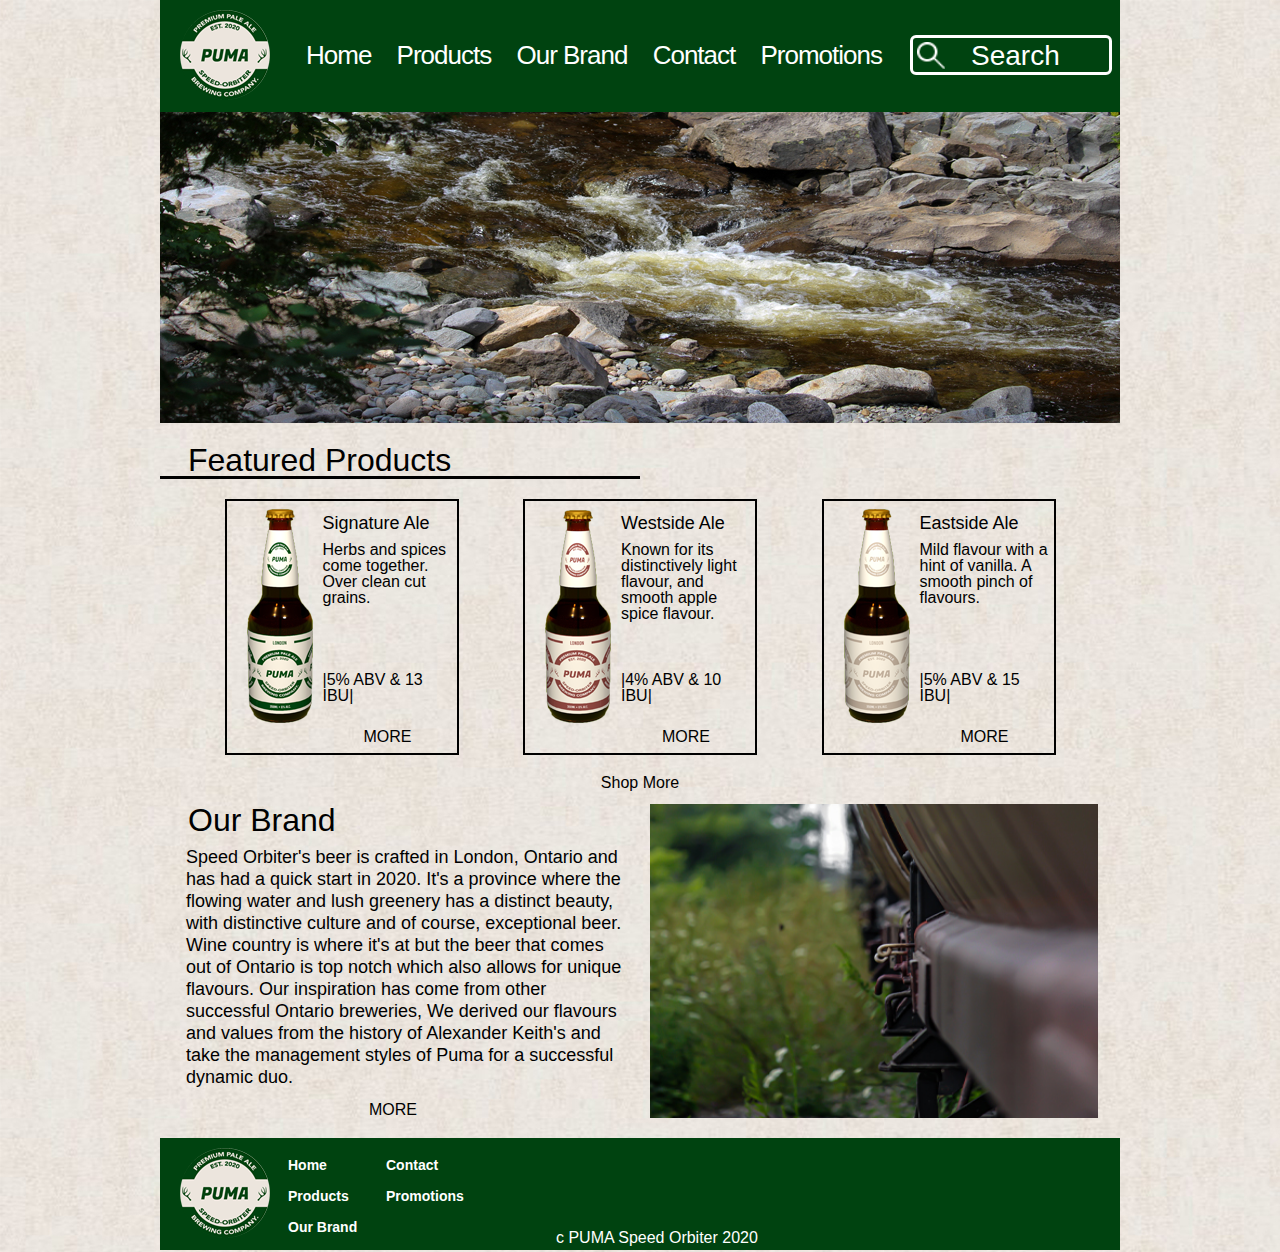
<file: index.html>
<!DOCTYPE html>
<html>
<head>
	<meta charset="UTF-8">
	<title>Home</title>
	<link href="css/reset.css" rel="stylesheet" type="text/css" media="screen">
	<link href="css/main.css" rel="stylesheet" type="text/css" media="screen">
</head>
<body>
	<div id="siteContainer">
		<main>


			<header class="mainHeader">
				<h2 class="hidden"> Main Header </h2>
				<div class="logoHeader"><img src="images/puma_logo_90px.png" alt="Puma Logo"></div>
				<nav class="mainNav">
					<h2 class="hidden"> Main Nav </h2>
					<ul>
                    	<li><a href="index.html">Home</a></li>  
                    	<li><a href="products.html">Products</a></li>
                    	<li><a href="ourBrand.html">Our Brand</a></li>
                    	<li><a href="contact.html">Contact</a></li> 
                    	<li><a href="promotions.html">Promotions</a></li>
                	</ul>
                </nav>
				<div class="searchBar">
					<img src=images/magnifying_glass.png alt="Magnifying Glass">
					<p>Search</p>
				</div>
			</header>


			<section class="heroImgScrl">
				<h2 class="hidden">Hero Image</h2>
				<img src="images/home_rapids.jpg" alt="Hero Image">
			</section>


			<section class="ftdProducts">
				<h2>Featured Products</h2>
				<div class="lineDivider"></div>
				<section class="ftdBeer">
					<h2 class="hidden">Featured Beer</h2>
					<section class="imgText"> <!-- Start Product Box -->
						<h2 class="hidden">Featured Beer Text and Image</h2>
						<div class="ftdImg">
							<img src="images/beer_bottles/cropped_origional_bottle.png" alt="Product Image">
						</div>
						<section class="ftdText">
							<h4>Signature Ale</h4>
							<p class="ftdInfo">Herbs and spices come together. Over clean cut grains.</p>
							<p>|5% ABV & 13 IBU|</p>
							<ul>
								<li class="prdctBtn"><a href="products.html">MORE </a></li>
							</ul>
						</section>
					</section>
					<section class="imgText"> <!-- Start Product Box -->
						<h2 class="hidden">Featured Beer Text and Image 2</h2>
						<div class="ftdImg">
							<img src="images/beer_bottles/cropped_apple_spice_bottle.png" alt="Product Image">
						</div>
						<section class="ftdText">
							<h4>Westside Ale</h4>
							<p class="ftdInfo">Known for its distinctively light flavour, and smooth apple spice flavour.</p>
							<p>|4% ABV & 10 IBU|</p>
							<ul>
								<li class="prdctBtn"><a href="products.html">MORE </a></li>
							</ul>
						</section>
					</section>
					<section class="imgText"> <!-- Start Product Box -->
						<h2 class="hidden">Featured Beer Text and Image 3</h2>
						<div class="ftdImg">
							<img src="images/beer_bottles/cropped_vanilla_bottle.png" alt="Product Image">
						</div>
						<section class="ftdText">
							<h4>Eastside Ale</h4>
							<p class="ftdInfo">Mild flavour with a hint of vanilla. A smooth pinch of flavours. </p>
							<p>|5% ABV & 15 IBU|</p>
							<ul>
								<li class="prdctBtn"><a href="products.html">MORE </a></li>
							</ul>
						</section>
					</section>
				</section>
					<ul>
						<li class="shpMrBtn"><a href="products.html"> Shop More </a></li>
					</ul>
			</section>


			<section class="ourBrand">
				<div>
					<h2>Our Brand</h2>
					<p class="brndInfo">Speed Orbiter's beer is crafted in London, Ontario and has had a quick start in 2020. It's a province where the flowing water and lush greenery has a distinct beauty, with distinctive culture and of course, exceptional beer. Wine country is where it's at but the beer that comes out of Ontario is top notch which also allows for unique flavours. Our inspiration has come from other successful Ontario breweries, We derived our flavours and values from the history of Alexander Keith's and take the management styles of Puma for a successful dynamic duo.</p>
					<ul>
						<li class="moreBtn"><a href="ourBrand.html"> MORE </a></li>
					</ul>
				</div>
				<div class="brndImg">
					<img src="images/home_rustic.jpg" alt="Rustic Image">
				</div>
			</section>
			


		<footer class="mainFooter">
			<h2 class="hidden">Main Footer</h2>
			<div class="logoFooter"><img src="images/puma_logo_90px.png" alt="a.kieths_puma_logo"></div>
			<nav class="footerNav">
				<h2 class="hidden">Footer Nav</h2>
				<ul>
                    <li><a href="index.html">Home</a></li>  
                    <li><a href="products.html">Products</a></li>
                    <li><a href="ourBrand.html">Our Brand</a></li>
                </ul>
               </nav>
               <nav class="footerNav">
				<h2 class="hidden">Footer Nav 2</h2>
				<ul>
                    <li><a href="contact.html">Contact</a></li>  
                    <li><a href="promotions.html">Promotions</a></li> 
                </ul>
               </nav>
			<p class="copyright">c PUMA Speed Orbiter 2020</p>
		</footer>


		</main>
	</div>
<script src="js/main.js"></script>
</body>
</html>
</file>
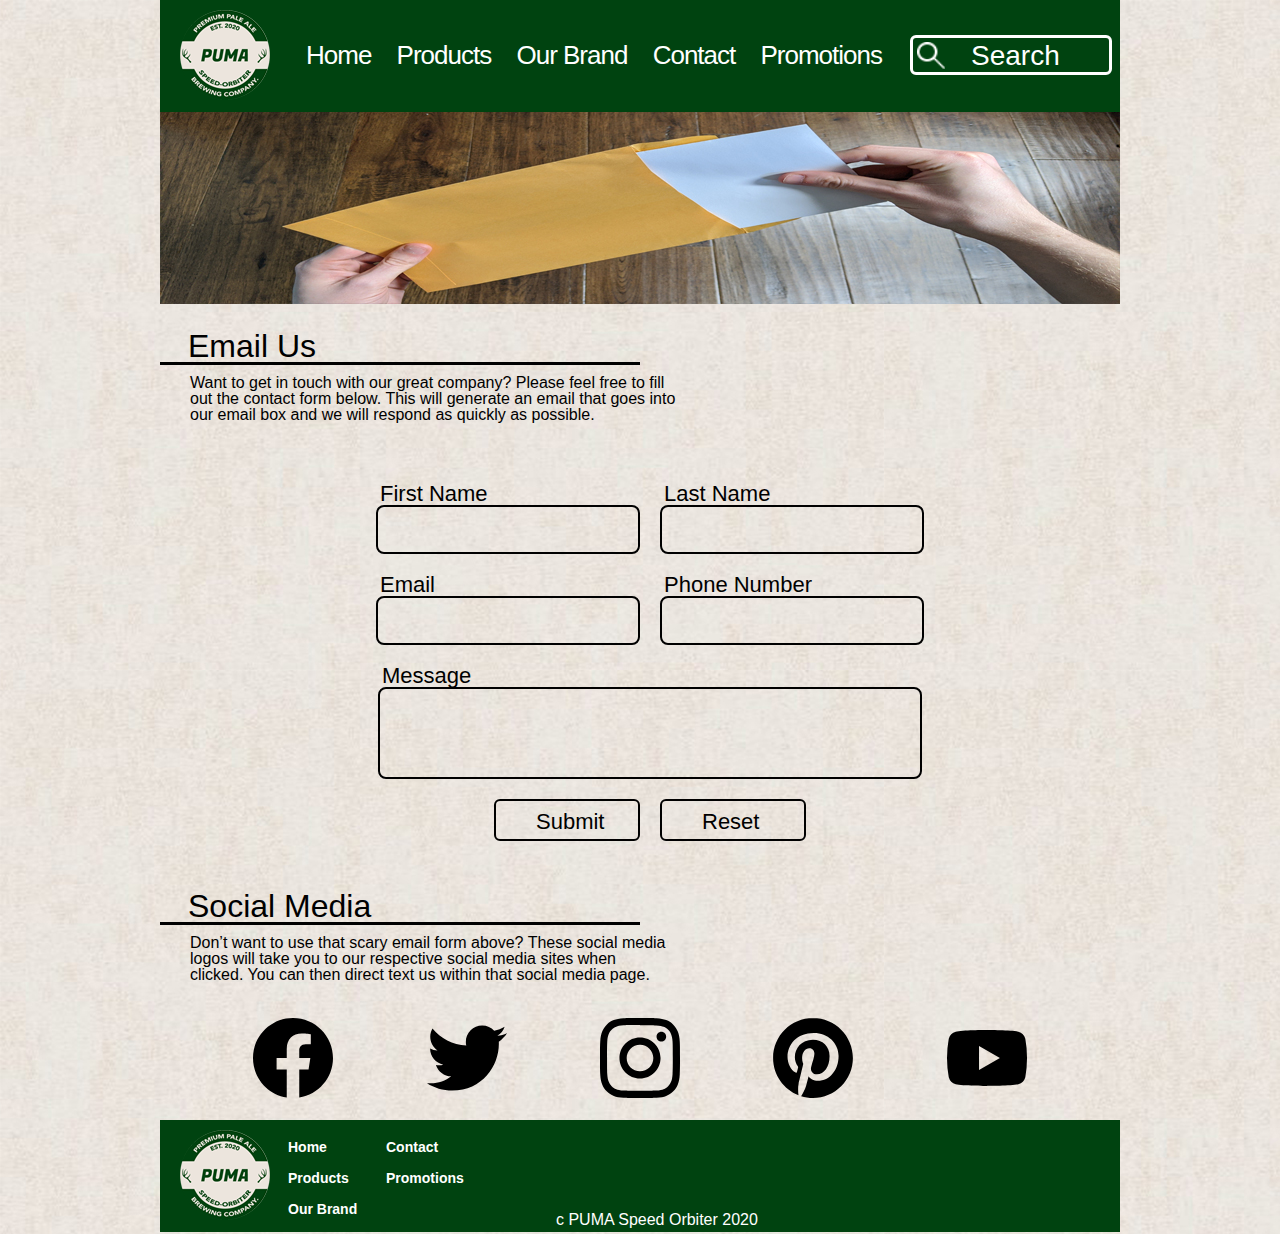
<file: contact.html>
<!DOCTYPE html>
<html>
<head>
	<meta charset="UTF-8">
	<title>Contact</title>
	<link href="css/reset.css" rel="stylesheet" type="text/css" media="screen">
	<link href="css/main.css" rel="stylesheet" type="text/css" media="screen">
</head>
<body>
	<div id="siteContainer">
		<main>


			<header class="mainHeader">
				<h2 class="hidden"> Main Header </h2>
				<div class="logoHeader"><img src="images/puma_logo_90px.png" alt="Puma Logo"></div>
				<nav class="mainNav">
					<h2 class="hidden"> Main Nav </h2>
					<ul>
                    	<li><a href="index.html">Home</a></li>  
                    	<li><a href="products.html">Products</a></li>
                    	<li><a href="ourBrand.html">Our Brand</a></li>
                    	<li><a href="contact.html">Contact</a></li> 
                    	<li><a href="promotions.html">Promotions</a></li>
                	</ul>
                </nav>
				<div class="searchBar">
					<img src=images/magnifying_glass.png alt="Magnifying Glass">
					<p>Search</p>
				</div>
			</header>


			<section class="heroImgContact">
				<h2 class="hidden">Hero Image</h2>
				<img src="images/contact_hands.jpg" alt="Hero Image">
			</section>


			<section class="emailUs">
				<h2>Email Us</h2>
				<div class="lineDivider"></div>
				<p>Want to get in touch with our great company? Please feel free to fill out the contact form below. This will generate an email that goes into our email box and we will respond as quickly as possible.</p>
				<section class="contactForm">
					<h2 class="hidden">Contact Form</h2>
					<section class="contactRow">
						<h2 class="hidden">Row</h2>
						<section class="inputBox">
							<h2 class="hidden">Input Box</h2>
							<form action="form.php" method="post">
                    			<label>First Name</label>
                    			<div></div> 
                    		</form>
                    	</section>
                    	<section class="inputBox">
                    		<h2 class="hidden">Input Box</h2>
							<form action="form.php" method="post">
                    			<label>Last Name</label>
                    			<div></div> 
                    		</form>
                    	</section>
                    </section>
                   	<section class="contactRow">
                   		<h2 class="hidden">Row</h2>
						<section class="inputBox">
							<h2 class="hidden">Input Box</h2>
							<form action="form.php" method="post">
                    			<label>Email</label>
                    			<div></div> 
                    		</form>
                    	</section>
                    	<section class="inputBox">
                    		<h2 class="hidden">Input Box</h2>
							<form action="form.php" method="post">
                    			<label>Phone Number</label>
                    			<div></div> 
                    		</form>
                    	</section>
                    </section>
                    <section class="inputBoxMessage">
                    	<h2 class="hidden">Message Row</h2>
						<form action="form.php" method="post">
                    		<label>Message</label>
                    		<div></div> 
                    	</form>
                    </section>
                    <section class="contactRowBottom">
                    	<h2 class="hidden">Row</h2>
                    	<div class="submitAndReset">
							<p>Submit</p>
						</div>
						<div class="submitAndReset">
							<p>Reset</p>
						</div>
                    </section>
                </section>
			</section>


			<section class="socialMedia">
				<h2>Social Media</h2>
				<div class="lineDivider"></div>
				<p>Don’t want to use that scary email form above? These social media logos will take you to our respective social media sites when clicked. You can then direct text us within that social media page.</p>
				<section class="socialMediaPics">
					<h2 class="hidden">Social Media Logos</h2>
					<ul><li class="mediaPics"><a href="https://www.facebook.com/"><img src="images/SVG/facebook_logo.svg" alt="Facebook Pic"></a></li></ul>
					<ul><li class="mediaPics"><a href="https://twitter.com/"><img src="images/SVG/twitter_logo.svg" alt="Twitter Pic"></a></li></ul>
					<ul><li class="mediaPics"><a href="https://www.instagram.com/?hl=en"><img src="images/SVG/instagram_logo.svg" alt="Instagram Pic"></a></li></ul>
					<ul><li class="mediaPics"><a href="https://www.pinterest.ca/"><img src="images/SVG/pinterest_logo.svg" alt="Pinterest Pic"></a></li></ul>
					<ul><li class="mediaPics"><a href="https://www.youtube.com/"><img src="images/SVG/youtube_logo.svg" alt="Youtube Pic"></a></li></ul>
				</section>
			</section>


			<footer class="mainFooter">
				<h2 class="hidden">Main Footer</h2>
				<div class="logoFooter"><img src="images/puma_logo_90px.png" alt="a.kieths_puma_logo"></div>
				<nav class="footerNav">
					<h2 class="hidden">Footer Nav</h2>
					<ul>
	                    <li><a href="index.html">Home</a></li>  
	                    <li><a href="products.html">Products</a></li>
	                    <li><a href="ourBrand.html">Our Brand</a></li>
	                </ul>
	               </nav>
	               <nav class="footerNav">
					<h2 class="hidden">Footer Nav 2</h2>
					<ul>
	                    <li><a href="contact.html">Contact</a></li>  
	                    <li><a href="promotions.html">Promotions</a></li> 
	                </ul>
	               </nav>
				<p class="copyright">c PUMA Speed Orbiter 2020</p>
			</footer>


		</main>
	</div>
<script src="js/main.js"></script>
</body>
</html>
</file>
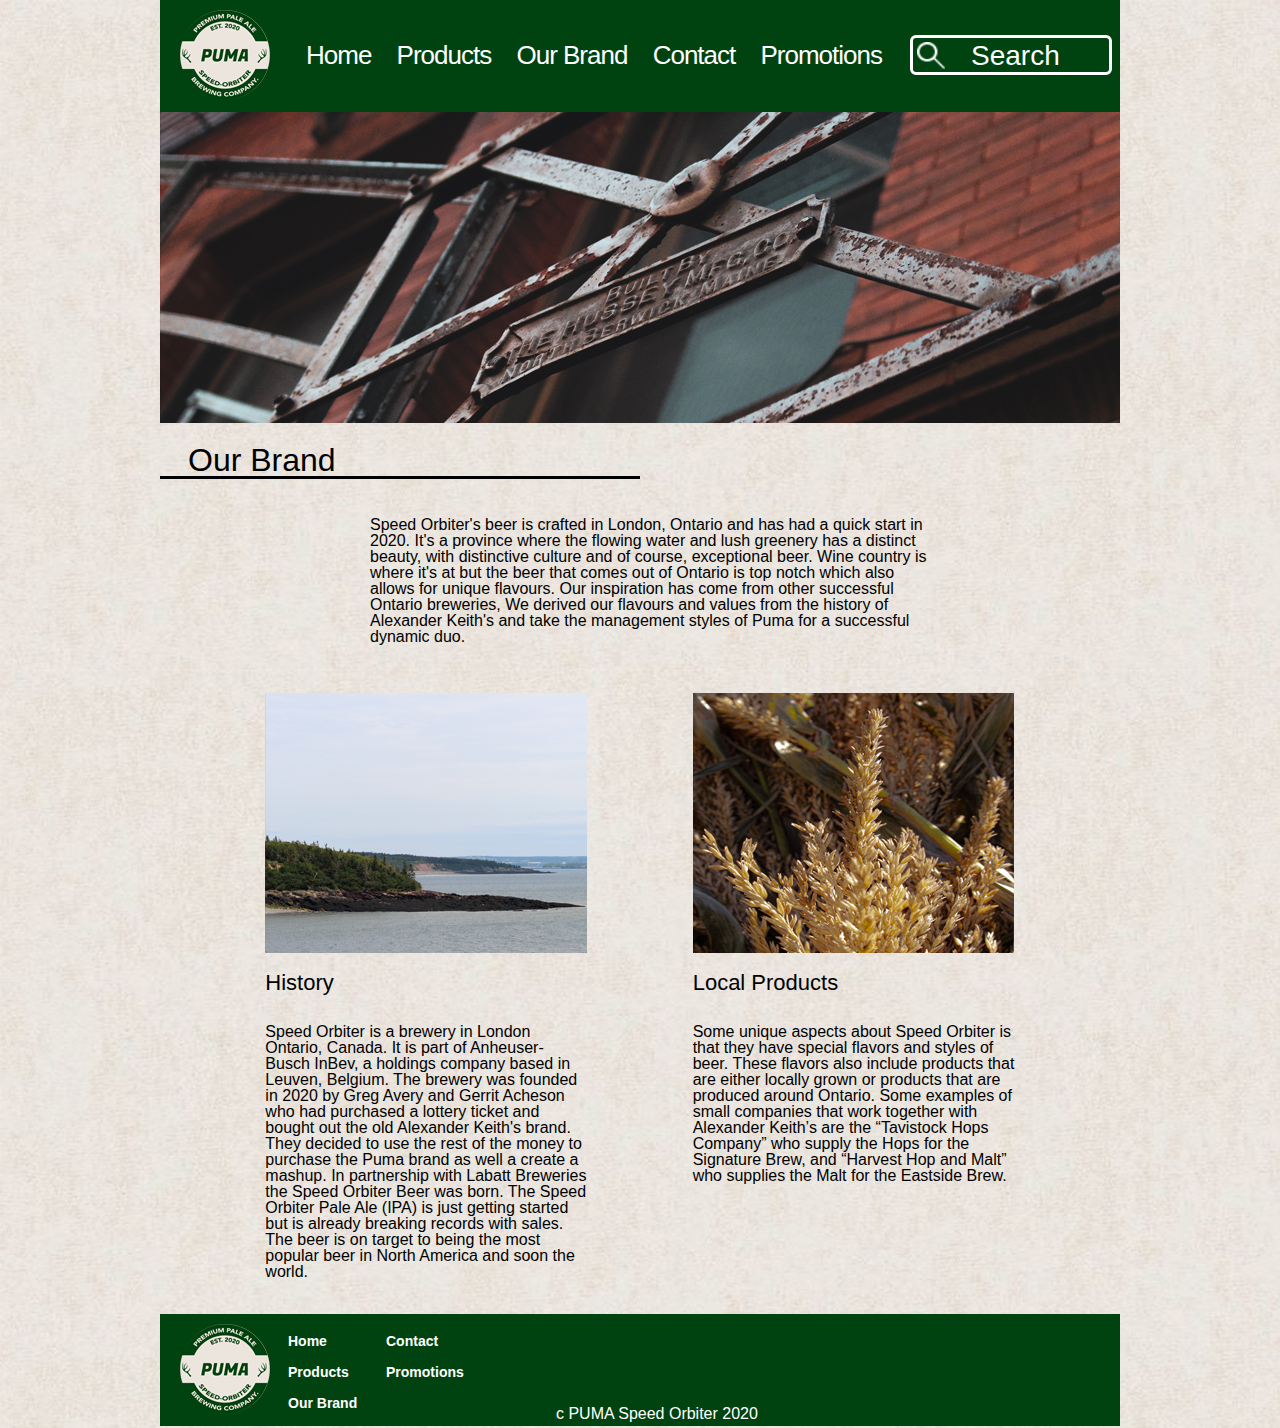
<file: ourBrand.html>
<!DOCTYPE html>
<html>
<head>
	<meta charset="UTF-8">
	<title>Our Brand</title>
	<link href="css/reset.css" rel="stylesheet" type="text/css" media="screen">
	<link href="css/main.css" rel="stylesheet" type="text/css" media="screen">
</head>
<body>
	<div id="siteContainer">
		<main>


			<header class="mainHeader">
				<h2 class="hidden"> Main Header </h2>
				<div class="logoHeader"><img src="images/puma_logo_90px.png" alt="Puma Logo"></div>
				<nav class="mainNav">
					<h2 class="hidden"> Main Nav </h2>
					<ul>
                    	<li><a href="index.html">Home</a></li>  
                    	<li><a href="products.html">Products</a></li>
                    	<li><a href="ourBrand.html">Our Brand</a></li>
                    	<li><a href="contact.html">Contact</a></li> 
                    	<li><a href="promotions.html">Promotions</a></li>
                	</ul>
                </nav>
				<div class="searchBar">
					<img src=images/magnifying_glass.png alt="Magnifying Glass">
					<p>Search</p>
				</div>
			</header>


			<section class="heroImg">
				<h2 class="hidden">Hero Image</h2>
				<img src="images/ourBrand_rust.jpg" alt="Hero Image">
			</section>


			<section class="ourBrndInfo">
				<h2 class="hidden">Our Brand Content</h2>
				<section class="brandP1">
					<h2> Our Brand </h2>
					<div class="lineDivider"></div>
					<p>Speed Orbiter's beer is crafted in London, Ontario and has had a quick start in 2020. It's a province where the flowing water and lush greenery has a distinct beauty, with distinctive culture and of course, exceptional beer. Wine country is where it's at but the beer that comes out of Ontario is top notch which also allows for unique flavours. Our inspiration has come from other successful Ontario breweries, We derived our flavours and values from the history of Alexander Keith's and take the management styles of Puma for a successful dynamic duo.</p>
				</section>
				<section class="brandImgAndP">
					<div class="infoAndpic">
						<div class="brndInfo1And2">
							<img src="images/ourBrand_eastCoast.jpg" alt="Our Brand Img">
							<h5>History</h5>
							<p>Speed Orbiter is a​ brewery​ in​ London Ontario, Canada. It is part of Anheuser-Busch InBev​, a holdings company based in​ Leuven​, Belgium. The brewery was founded in 2020 by​ Greg Avery and Gerrit Acheson​ who had purchased a lottery ticket and bought out the old Alexander Keith's brand. They decided to use the rest of the money to purchase the Puma brand as well a create a mashup. In partnership with Labatt Breweries the Speed Orbiter Beer was born. The Speed Orbiter Pale Ale​ (IPA) is just getting started but is already breaking records with sales. The beer is on target to being the most popular beer in North America and soon the world.</p>
						</div>
						<div class="brndInfo1And2">
							<img src="images/ourBrand_wheat.jpg" alt="Our Brand Wheat Img">
							<h5>Local Products</h5>
							<p>Some unique aspects about Speed Orbiter is that they have special flavors and styles of beer. These flavors also include products that are either locally grown or products that are produced around Ontario. Some examples of small companies that work together with Alexander Keith’s are the “Tavistock Hops Company” who supply the Hops for the Signature Brew, and “Harvest Hop and Malt” who supplies the Malt for the Eastside Brew.</p>
						</div>
					</div>
				</section>
			</section>


			<footer class="mainFooter">
				<h2 class="hidden">Main Footer</h2>
				<div class="logoFooter"><img src="images/puma_logo_90px.png" alt="a.kieths_puma_logo"></div>
				<nav class="footerNav">
					<h2 class="hidden">Footer Nav</h2>
					<ul>
	                    <li><a href="index.html">Home</a></li>  
	                    <li><a href="products.html">Products</a></li>
	                    <li><a href="ourBrand.html">Our Brand</a></li>
	                </ul>
	               </nav>
	               <nav class="footerNav">
					<h2 class="hidden">Footer Nav 2</h2>
					<ul>
	                    <li><a href="contact.html">Contact</a></li>  
	                    <li><a href="promotions.html">Promotions</a></li> 
	                </ul>
	               </nav>
				<p class="copyright">c PUMA Speed Orbiter 2020</p>
			</footer>


		</main>
	</div>
<script src="js/main.js"></script>
</body>
</html>
</file>
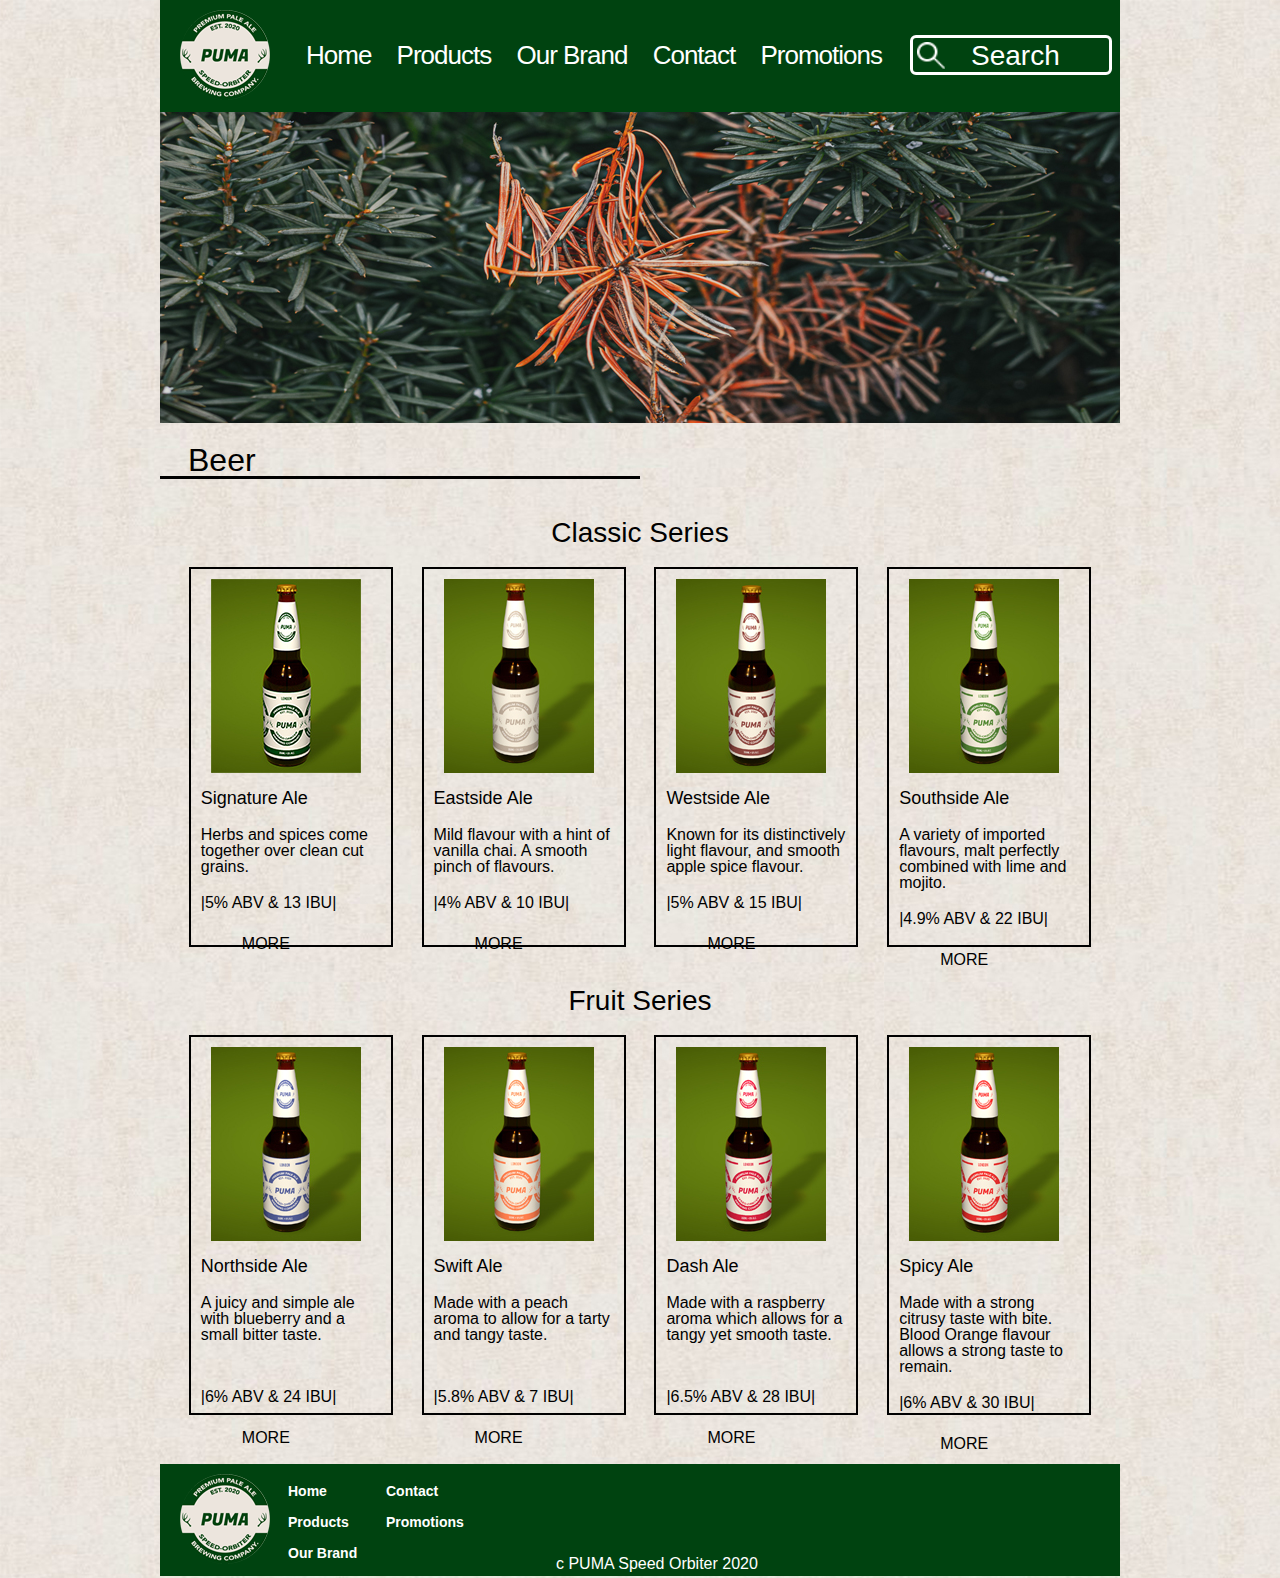
<file: products.html>
<!DOCTYPE html>
<html>
<head>
	<meta charset="UTF-8">
	<title>Products</title>
	<link href="css/reset.css" rel="stylesheet" type="text/css" media="screen">
	<link href="css/main.css" rel="stylesheet" type="text/css" media="screen">
</head>
<body>
	<div id="siteContainer">
		<main>


			<header class="mainHeader">
				<h2 class="hidden"> Main Header </h2>
				<div class="logoHeader"><img src="images/puma_logo_90px.png" alt="Puma Logo"></div>
				<nav class="mainNav">
					<h2 class="hidden"> Main Nav </h2>
					<ul>
                    	<li><a href="index.html">Home</a></li>  
                    	<li><a href="products.html">Products</a></li>
                    	<li><a href="ourBrand.html">Our Brand</a></li>
                    	<li><a href="contact.html">Contact</a></li> 
                    	<li><a href="promotions.html">Promotions</a></li>
                	</ul>
                </nav>
				<div class="searchBar">
					<img src=images/magnifying_glass.png alt="Magnifying Glass">
					<p>Search</p>
				</div>
			</header>


			<section class="heroImg">
				<h2 class="hidden">Hero Image</h2>
				<img src="images/products_pine.jpg" alt="Hero Image">
			</section>


			<section class="Beer">
				<h2>Beer</h2>
				<div class="lineDivider"></div>
				<h3>Classic Series</h3>
				<section class="series">
					<h2 class="hidden">Classic Series Content</h2>
					<section class="beerContent"> <!-- Start Product Box -->
						<h2 class="hidden">Beer #1 Content</h2>
						<div class="beerimg">
							<img src="images/beer_bottles/origional_beer.jpg" alt="Product Image">
						</div>
						<h4>Signature Ale</h4>
						<p class="prdctinfo">Herbs and spices come together over clean cut grains.</p>
						<p>|5% ABV & 13 IBU|</p>
						<ul>
							<li class="prdctBtn"><a href="#"> MORE </a></li>
						</ul>
					</section>
					<section class="beerContent"> <!-- Start Product Box -->
						<h2 class="hidden">Beer #2 Content</h2>
						<div class="beerimg">
							<img src="images/beer_bottles/vanilla_beer.jpg" alt="Product Image">
						</div>
						<h4>Eastside Ale</h4>
						<p class="prdctinfo">Mild flavour with a hint of vanilla chai. A smooth pinch of flavours.<p>
						<p>|4% ABV & 10 IBU|</p>
						<ul>
							<li class="prdctBtn"><a href="#"> MORE </a></li>
						</ul>
					</section>
					<section class="beerContent"> <!-- Start Product Box -->
						<h2 class="hidden">Beer #3 Content</h2>
						<div class="beerimg">
							<img src="images/beer_bottles/apple_spice_beer.jpg" alt="Product Image">
						</div>
						<h4>Westside Ale</h4>
						<p class="prdctinfo">Known for its distinctively light flavour, and smooth apple spice flavour.</p>
						<p>|5% ABV & 15 IBU|</p>
						<ul>
							<li class="prdctBtn"><a href="#"> MORE </a></li>
						</ul>
					</section>
					<section class="beerContent"> <!-- Start Product Box -->
						<h2 class="hidden">Beer #4 Content</h2>
						<div class="beerimg">
							<img src="images/beer_bottles/lime_beer.jpg" alt="Product Image">
						</div>
						<h4>Southside Ale</h4>
						<p class="prdctinfo">A variety of imported flavours, malt perfectly combined with lime and mojito.</p>
						<p>|4.9% ABV & 22 IBU|</p>
						<ul>
							<li class="prdctBtn"><a href="#"> MORE </a></li>
						</ul>
					</section>
				</section>
				<h3>Fruit Series</h3>
				<section class="series">
					<h2 class="hidden">Fruit Series Content</h2>
					<section class="beerContent"> <!-- Start Product Box -->
						<h2 class="hidden">Beer #1 Content</h2>
						<div class="beerimg">
							<img src="images/beer_bottles/blueberry_beer.jpg" alt="Product Image">
						</div>
						<h4>Northside Ale</h4>
						<p class="prdctinfo">A juicy and simple ale with blueberry and a small bitter taste.</p>
						<br>
						<p>|6% ABV & 24 IBU|</p>
						<ul>
							<li class="prdctBtn"><a href="#"> MORE </a></li>
						</ul>
					</section>
					<section class="beerContent"> <!-- Start Product Box -->
						<h2 class="hidden">Beer #2 Content</h2>
						<div class="beerimg">
							<img src="images/beer_bottles/peach_beer.jpg" alt="Product Image">
						</div>
						<h4>Swift Ale</h4>
						<p class="prdctinfo">Made with a peach aroma to allow for a tarty and tangy taste.</p>
						<br>
						<p>|5.8% ABV & 7 IBU|</p>
						<ul>
							<li class="prdctBtn"><a href="#"> MORE </a></li>
						</ul>
					</section>
					<section class="beerContent"> <!-- Start Product Box -->
						<h2 class="hidden">Beer #3 Content</h2>
						<div class="beerimg">
							<img src="images/beer_bottles/raspberry_beer.jpg" alt="Product Image">
						</div>
						<h4>Dash Ale</h4>
						<p class="prdctinfo">Made with a raspberry aroma which allows for a tangy yet smooth taste.</p>
						<br>
						<p>|6.5% ABV & 28 IBU|</p>
						<ul>
							<li class="prdctBtn"><a href="#"> MORE </a></li>
						</ul>
					</section>
					<section class="beerContent"> <!-- Start Product Box -->
						<h2 class="hidden">Beer #4 Content</h2>
						<div class="beerimg">
							<img src="images/beer_bottles/blood_orange_beer.jpg" alt="Product Image">
						</div>
						<h4>Spicy Ale</h4>
						<p class="prdctinfo">Made with a strong citrusy taste with bite. Blood Orange flavour allows a strong taste to remain.</p>
						<p>|6% ABV & 30 IBU|</p>
						<ul>
							<li class="prdctBtn"><a href="#"> MORE </a></li>
						</ul>
					</section>
				</section>
			</section>


			<footer class="mainFooter">
				<h2 class="hidden">Main Footer</h2>
				<div class="logoFooter"><img src="images/puma_logo_90px.png" alt="a.kieths_puma_logo"></div>
				<nav class="footerNav">
					<h2 class="hidden">Footer Nav</h2>
					<ul>
	                    <li><a href="index.html">Home</a></li>  
	                    <li><a href="products.html">Products</a></li>
	                    <li><a href="ourBrand.html">Our Brand</a></li>
	                </ul>
	               </nav>
	               <nav class="footerNav">
					<h2 class="hidden">Footer Nav 2</h2>
					<ul>
	                    <li><a href="contact.html">Contact</a></li>  
	                    <li><a href="promotions.html">Promotions</a></li> 
	                </ul>
	               </nav>
				<p class="copyright">c PUMA Speed Orbiter 2020</p>
			</footer>


		</main>
	</div>
<script src="js/main.js"></script>
</body>
</html>
</file>
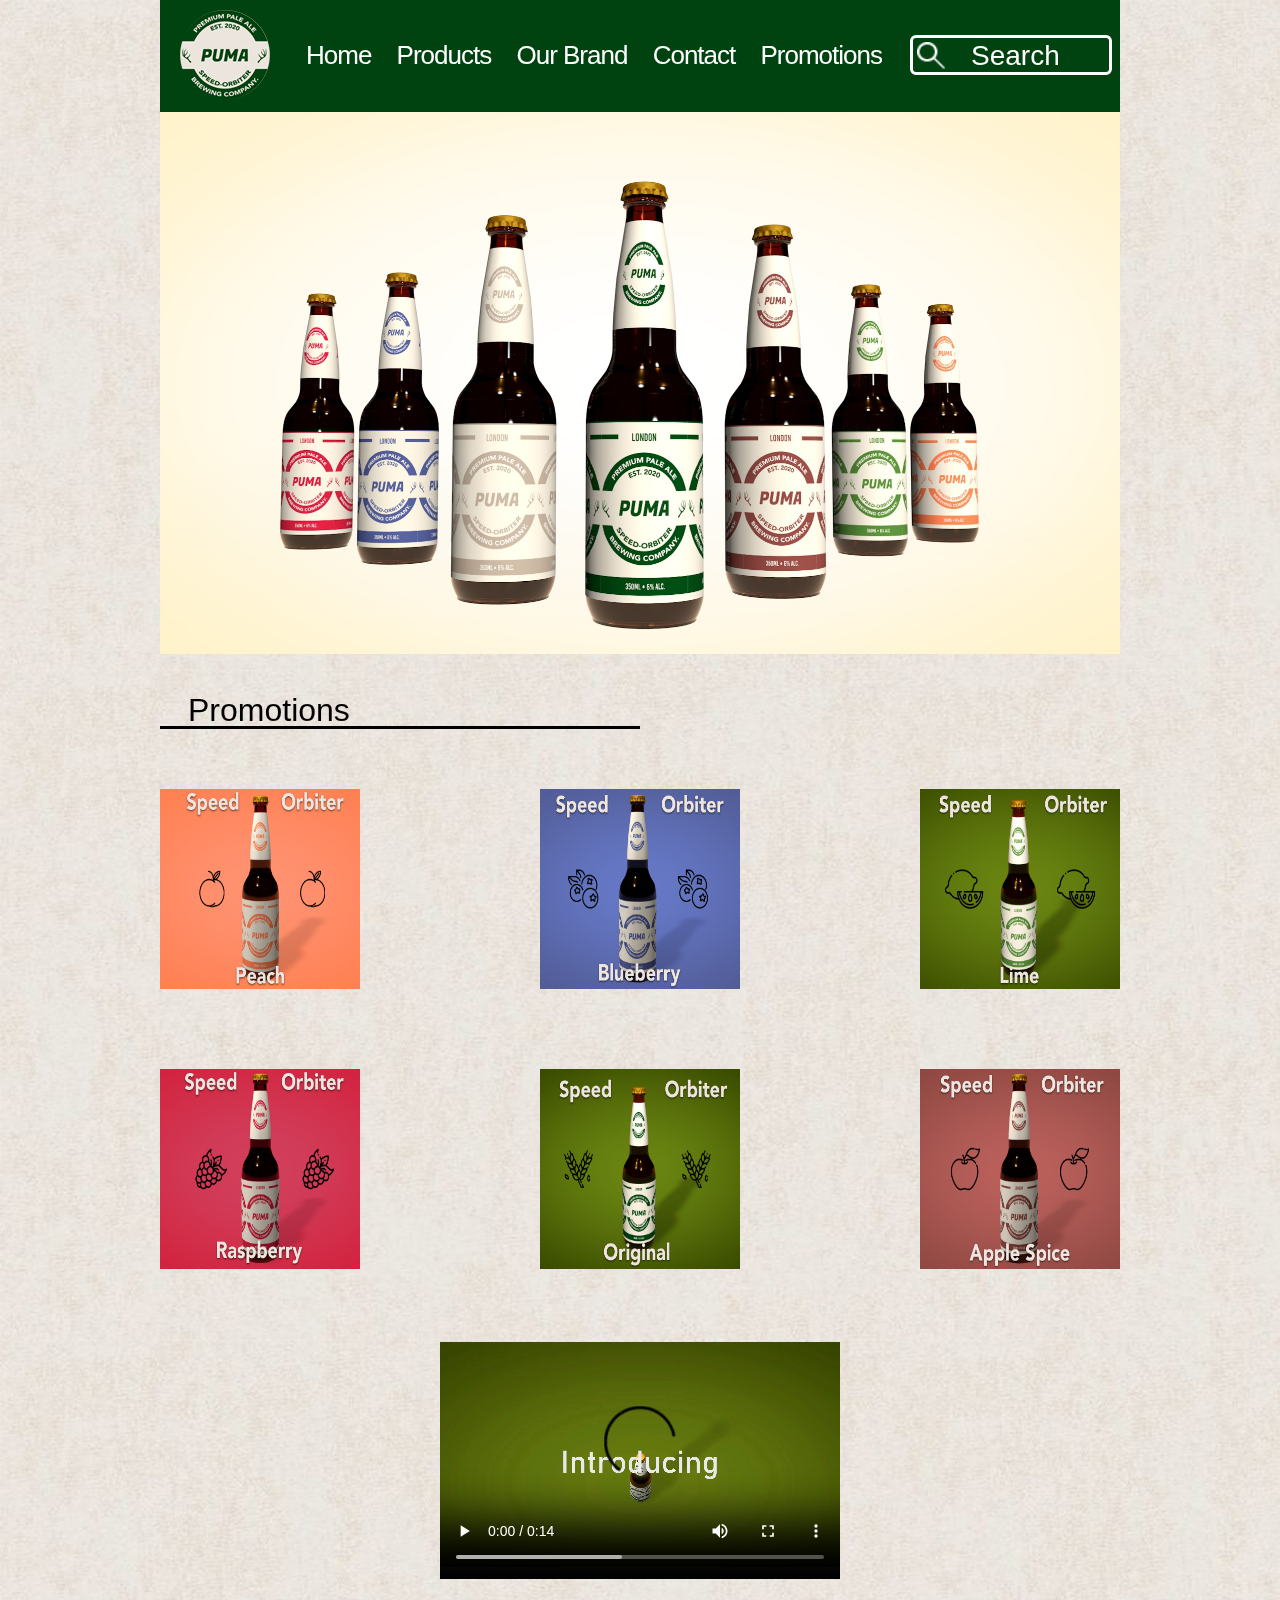
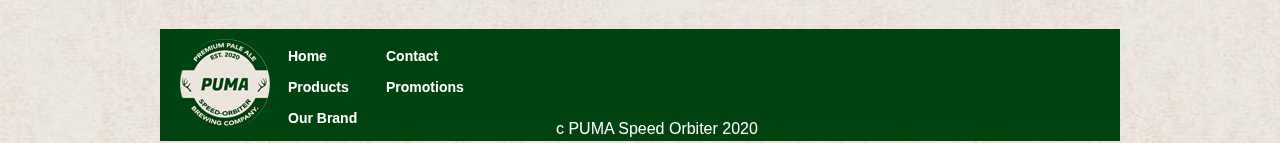
<file: promotions.html>
<!DOCTYPE html>
<html>
<head>
	<meta charset="UTF-8">
	<title>Promotions</title>
	<link href="css/reset.css" rel="stylesheet" type="text/css" media="screen">
	<link href="css/main.css" rel="stylesheet" type="text/css" media="screen">
</head>
<body>
	<div id="siteContainer">
		<main>


			<header class="mainHeader">
				<h2 class="hidden"> Main Header </h2>
				<div class="logoHeader"><img src="images/puma_logo_90px.png" alt="Puma Logo"></div>
				<nav class="mainNav">
					<h2 class="hidden"> Main Nav </h2>
					<ul>
                    	<li><a href="index.html">Home</a></li>  
                    	<li><a href="products.html">Products</a></li>
                    	<li><a href="ourBrand.html">Our Brand</a></li>
                    	<li><a href="contact.html">Contact</a></li> 
                    	<li><a href="promotions.html">Promotions</a></li>
                	</ul>
                </nav>
				<div class="searchBar">
					<img src=images/magnifying_glass.png alt="Magnifying Glass">
					<p>Search</p>
				</div>
			</header>

			<section class="heroImgPromotions">
				<img src="images/promo_hero.jpg"></img>
			</section>



			<section  class="promotions">
				<h2>Promotions</h2>
				<div class="lineDivider"></div>
				<section class="promotionsGrid">
					<img src="images/Promo/Peach.png"></img>
					<img src="images/Promo/Blueberry.png"></img>
					<img src="images/Promo/Lime.png"></img>
					<img src="images/Promo/Raspberry.png"></img>
					<img src="images/Promo/Original.png"></img>
					<img src="images/Promo/Apple Spice.png"></img>
				</section>

				<section class="vidlightbox">   				
    				<video class="promoVid" src="video/Infomercial Video.avi" controls></video>
				</section>

			</section>
			




			<footer class="mainFooter">
				<h2 class="hidden">Main Footer</h2>
				<div class="logoFooter"><img src="images/puma_logo_90px.png" alt="a.kieths_puma_logo"></div>
				<nav class="footerNav">
					<h2 class="hidden">Footer Nav</h2>
					<ul>
	                    <li><a href="index.html">Home</a></li>  
	                    <li><a href="products.html">Products</a></li>
	                    <li><a href="ourBrand.html">Our Brand</a></li>
	                </ul>
	               </nav>
	               <nav class="footerNav">
					<h2 class="hidden">Footer Nav 2</h2>
					<ul>
	                    <li><a href="contact.html">Contact</a></li>  
	                    <li><a href="promotions.html">Promotions</a></li> 
	                </ul>
	               </nav>
				<p class="copyright">c PUMA Speed Orbiter 2020</p>
			</footer>


		</main>
	</div>
<script src="js/main.js"></script>
</body>
</html>
</file>
<file: css/main.css>
@charset "UTF-8";

/*------------SITE CONATINER-----------*/

.hidden {display: none;} /* Class to hide titles */

#siteContainer {   /* Site Dimensions */
	margin: 0 auto;
	width: 960px;
}

body {background-image: url("../images/home_paper_background.jpg");}

h2 {   /* Heading 2 */
	font-size: 32px;
	font-family: "Bahnschrift", Arial, sans-serif;
	margin-left: 28px;
}

h3 {   /* Heading 3 */
	display: flex;
	justify-content: center;
	font-size: 28px;
	font-family: "Bahnschrift", Arial, sans-serif;
	margin: 40px 0px 20px 0px;
}

h4 {   /* Heading 4 */
	font-size: 18px;
	font-family: "Bahnschrift", Arial, sans-serif;
	margin: 5px 0px 10px 0px;
}

h5 {   /* Heading 5 */
	font-size: 22px;
	font-family: "Bahnschrift", Arial, sans-serif;
}


@media screen and (max-width: 642px) { /* Rsponsive Part */

#siteContainer {   /* Site Dimensions */
	margin: 0 auto;
	width: 642px;
}

}
/*----------------HEADER----------------*/

.mainHeader {   /* Header Dimensions */
	display: flex;
	flex-direction: row;
	justify-content: flex-start;
	height: 112px;
	font-size: 26px;
	font-family: "Bahnschrift", Arial, sans-serif;
	background-color: #004310;
}

.logoHeader {   /* Logo in Header */
	width: 90px;
	height: 90px;
	margin: 10px 0px 0px 20px;
}

.mainNav {   /* Header Navigation */
	width: 610px;
	height: 24px;
	margin: 42px 10px 0px 20px;
	display: flex;
	flex-direction: row;
	justify-content: center;
}

.mainNav ul li {   /* Navigation list styling */
	font-size: 26px;
	letter-spacing: -1px;
	display: inline;
	cursor: pointer;
	margin: 0px 10px 0px 8px;
}

.mainNav ul li a {   /* Navigation list styling */
	color: #fff;
	text-decoration: none;
}

.mainNav ul li a:hover {
	color: #CB2E16;
	font-weight: bold;


	-webkit-transition: all .4s ease-in;
	-o-transition: all .4s ease-in;
	-moz-transition: all .4s ease-in;
	transition: all .4s ease-in;
}

.searchBar {   
	width: 196px;
	height: 34px;
	background-color: white;
	margin: 35px 0px 0px 0px;
	font-size: 28px;
	font-family: "Bahnschrift", Arial, sans-serif;
	border: 3px solid white;
	border-radius: 6px;
	color: white;
	background-color: #004310;
	display: flex;
	flex-direction: row;
}

.searchBar img {
	width: 28px;
	height: 28px;
	margin: 3px 26px 0px 6px;
	position: relative;
	animation-name: example;
	animation-duration: 3s;
	animation-delay: 1s;
	animation-iteration-count: 2;
	animation-direction: alternate;
	margin-top: 4px;
	margin-left: 4px;
}

.searchBar p {margin-top: 4px;}

@keyframes example {
from {left: 0px; transform: rotate(0deg);}
to {left: 160px; transform: rotate(90deg);}
}




@media screen and (max-width: 642px) { /* Rsponsive Part */

.mainHeader {   /* Header Dimensions */
	display: flex;
	flex-direction: column;
	justify-content: center;
	height: 320px;
	width: 642px;
}
.logoHeader {margin: 0px 0px 30px 10px;} /* Logo in Header */

.mainNav {   /* Header Navigation */
	margin: 42px 10px 30px 20px;
	display: flex;
	flex-direction: column;
	justify-content: center;
}

.mainNav ul li {   /* Navigation list styling */
	display: flex;
	justify-content: column;
	line-height: 28px;
}

.searchBar {margin: 40px 0px 0px 26px;}
}

/*---------------HOME_/_Hero_Image_Scroll--------------*/

.heroImgScrl {height: 312px;} /* Home Hero Image */

@media screen and (max-width: 642px) { /* Rsponsive Part */
.heroImgScrl img{width: 642px; height: 280px;}
}

/*---------------HOME_/_Featured_Products--------------*/

.ftdProducts {   /* Featured Products Section */
	height: 340px;
	margin-top: 20px;
}

.lineDivider {   /* Black Line Divider */
	width: 480px;
	height: 3px;
	background-color: black;
}

.ftdBeer {
	display: flex;
	justify-content: space-evenly;
	margin: 20px 0px 0px 0px;
}

.imgText {
	display: flex;
	flex-direction: row;
	border: 2px solid black;
	padding: 8px 0px 8px 0px;
	width: 230px;
}

.ftdImg {
	width: 66px;
	height: 212px;
}

.ftdImg img {margin: 0px 20px 0px 20px;}

.ftdText {
	margin-left: 30px;
	font-family: "Bahnschrift", Arial, sans-serif;
}

.ftdInfo {
	width: 130px;
	height: 130px;
	font-family: "Bahnschrift", Arial, sans-serif;
}

.prdctBtn {
	display: flex;
	justify-content: center;
	width: 10px;
}

.prdctBtn a {
	font-family: "Bahnschrift", Arial, sans-serif;
	text-decoration: none;
	color: black;
}

.shpMrBtn {
	display: flex;
	justify-content: center;
	margin-top: 20px;
}

.shpMrBtn a {
	font-family: "Bahnschrift", Arial, sans-serif;
	text-decoration: none;
	color: black;
}


@media screen and (max-width: 642px) { /* Rsponsive Part */

.ftdProducts {   /* Featured Products Section */
	height: 880px;
	margin-top: 0px;
	width: 642px;
}

.ftdBeer {
	display: flex;
	flex-direction: column;
	justify-content: center;
	margin: 20px 0px 0px 0px;
}

.imgText {
	width: 230px;
	margin: 0px 0px 20px 180px;
}

.shpMrBtn {
	display: flex;
	justify-content: flex-start;
	margin: 0px 0px 0px 260px;
}

}

/*---------------HOME_/_OUR_BRAND--------------*/

.ourBrand {
	display: flex;
	flex-direction: row;
	justify-content: flex-start;
	width: 960px;
	height: 314px;
	margin: 20px 0px 20px 0px;
}

.brndInfo{
	width: 440px;
	height: 200px;
	font-size: 18px;
	line-height: 22px;
	font-family: "Bahnschrift", Arial, sans-serif;
	margin: 10px 0px 0px 26px;
}

.moreBtn {
	display: flex;
	justify-content: center;
	margin-top: 56px;
}

.moreBtn a {
	font-family: "Bahnschrift", Arial, sans-serif;
	text-decoration: none;
	color: black;
}

.brndImg img{
	width: 448px;
	height: 314px;
	margin-left: 24px;
}

@media screen and (max-width: 642px) { /* Rsponsive Part */

.ourBrand {
	display: flex;
	flex-direction: column;
	justify-content: flex-start;
	width: 642px;
	height: 600px;
	margin: 20px 0px 20px 0px;
}

.brndInfo{
	width: 600px;
	height: 200px;
}

.moreBtn {
	margin-top: 0px;
}

.brndImg img{margin: 20px 0px 0px 100px;}

}

/*---------PRODUCTS_/_Hero_IMAGE--------*/

.heroImg {height: 312px;}

@media screen and (max-width: 642px) { /* Rsponsive Part */
.heroImg {height: 220px;}
.heroImg img{height: 220px; width: 642px;}

}


/*---------PRODUCTS_/_BEER----------*/

.Beer {
	height: 1020px;
	margin: 20px 0px 00px 0px;
}

.series {
	height: 380px;
	display: flex;
	justify-content: space-evenly;
}

.beerContent {
	border: 2px solid black;
	padding: 10px 10px 10px 10px;
	font-family: "Bahnschrift", Arial, sans-serif;
}

.beerContent p {margin: 20px 0px 10px 0px;}

.beerimg {
	height: 160px;
	width: 160px;
	margin: 0px 0px 50px 10px;
}

.prdctinfo {
	width: 180px;
	margin: 0px 0px 10px 0px;
	font-family: "Bahnschrift", Arial, sans-serif;
}

.prdctBtn{
	margin: 25px 0px 0px 60px;
	font-family: "Bahnschrift", Arial, sans-serif;
}


@media screen and (max-width: 642px) { /* Rsponsive Part */
.Beer {
	height: 3610px;
	margin: 20px 0px 60px 0px;
}

.series {
	height: 1700px;
	display: flex;
	flex-direction: column;
	margin: 0px 0px 0px 220px;
}

.beerContent {
	border: 2px solid black;
	padding: 10px 10px 10px 10px;
	width: 180px;
	margin: 20px 0px 0px 0px;
}
}

/*---------Products_/_Where_to_buy----------*/
.toBuy {
	display: flex;
	flex-direction: column;
	margin: 0px 0px 20px 0px;
}

.toBuy img{
	margin-left: 34%;
	margin-top: 20px;
}

@media screen and (max-width: 642px) { /* Rsponsive Part */

.toBuy {
	display: flex;
	flex-direction: column;
	margin: 0px 0px 20px 20px;
}

.toBuy img{
	margin-left: 25%;
	margin-top: 20px;
}

}
/*---------Our_Brand_/_Our_Brand----------*/

.ourBrndInfo {
	width: 960px;
	height: 810px;
	margin: 20px 0px 60px 0px;
	font-family: "Bahnschrift", Arial, sans-serif;
}

.brandP1 {
	display: flex;
	flex-direction: column;
}

.brandP1 p{
	width: 560px;
	height: 94px;
	margin: 38px 0px 20px 210px;
}

.infoAndpic {
	display: flex;
	justify-content: space-evenly;
}

.brndInfo1And2 {
	width: 322px;
	height: 416px; 
	margin: 62px 0px 0px 0px;
}

.brndInfo1And2 h5 {margin: 16px 0px 30px 0px;}

@media screen and (max-width: 642px) { /* Rsponsive Part */

.ourBrndInfo {
	width: 640px;
	height: 1200px;
	margin: 20px 0px 60px 0px;
	display: flex;
	flex-direction: column;
}

.brandP1 {
	display: flex;
	flex-direction: column;
	margin-top: 20px;
}

.brandP1 p{
	width: 560px;
	height: 94px;
	margin: 38px 0px 20px 40px;
}

.infoAndpic {
	display: flex;
	flex-direction: column;
	margin: 40px 0px 0px 200px;
}

.brndInfo1And2 {
	width: 322px;
	height: 416px; 
	margin: 10px 0px 0px 0px;
}

.brndInfo1And2 p {
	margin-bottom: 40px;
}
}
/*----------------Contact_/_HeroImg----------------*/

.heroImgContact {
	width: 960px;
	height: 178px;
}

@media screen and (max-width: 642px) { /* Rsponsive Part */

.heroImgContact img {
	width: 642px;
}

}
/*----------------Contact_/_Email_Us----------------*/

.emailUs {   /* Email Us Section */
	width: 960px;
	height: 540px;
	margin: 40px 0px 20px 0px;
	font-family: "Bahnschrift", Arial, sans-serif;
}

.emailUs p {   /* Email Us Paragraph */
	width: 500px;
	margin: 10px 0px 0px 30px;
}

.contactRow {
	display: flex;
	flex-direction: row;
	justify-content: center;
}

.contactForm {margin: 40px 0px 60px 0px;}

.inputBox label {
	font-size: 22px;
	font-family: "Bahnschrift", Arial, sans-serif;
	display: block;
	margin: 20px 0px 0px 24px;
}

.inputBox div {
	width: 260px;
	height: 45px;
	border: 2px solid black;
	border-radius: 8px;
	font-family: "Bahnschrift", Arial, sans-serif;
	margin-left: 20px;
}

.inputBoxMessage { /* Input Box For Messages */
	display: flex;
	flex-direction: row;
	justify-content: center;
}

.inputBoxMessage label {
	font-size: 22px;
	font-family: "Bahnschrift", Arial, sans-serif;
	display: block;
	margin: 20px 0px 0px 24px;
}

.inputBoxMessage div {
	width: 540px;
	height: 88px;
	border: 2px solid black;
	border-radius: 8px;
	font-family: "Bahnschrift", Arial, sans-serif;
	margin-left: 20px;
}

.submitAndReset {   
	width: 142px;
	height: 38px;
	margin: 20px 0px 0px 20px;
	font-size: 22px;
	font-family: "Bahnschrift", Arial, sans-serif;
	border: 2px solid black;
	border-radius: 6px;
}

.submitAndReset p {   margin: 10px 0px 0px 40px;}

.contactRowBottom {
	display: flex;
	flex-direction: row;
	justify-content: center;
}

.contactRowBottom label {
	font-size: 22px;
	font-family: "Bahnschrift", Arial, sans-serif;
	margin: 20px 0px 0px 24px;
}

.contactRowBottom input {
	width: 540px;
	height: 88px;
	border: 2px solid black;
	border-radius: 8px;
	font-family: "Bahnschrift", Arial, sans-serif;
	margin-left: 20px;
}


@media screen and (max-width: 642px) { /* Rsponsive Part */

.emailUs {   /* Email Us Section */
	width: 642px;
}

.contactForm {margin: 20px 0px 60px 0px;}
}
/*----------------Contact_/_Social_Media----------------*/

.socialMedia {   /* Social Media Section Dimensions */
	width: 960px;
	height: 210px;
	margin: 0px 0px 20px 0px;
	font-family: "Bahnschrift", Arial, sans-serif;
}

.socialMedia p {   /* Social Media Paragraph */
	width: 480px;
	margin: 10px 0px 0px 30px;
}

.socialMediaPics {   /* Social Media Images Box */
	display: flex;
	justify-content: space-evenly;
}

.mediaPics {   /* Social Media Images */
	width: 80px;
	height: 80px;
	margin: 35px 0px 0px 0px;
}

.mediaPics img:hover {
	opacity: 50%;

	-webkit-transition: all .2s ease-in;
	-o-transition: all .2s ease-in;
	-moz-transition: all .2s ease-in;
	transition: all .2s ease-in;
}

@media screen and (max-width: 642px) { /* Rsponsive Part */

.socialMedia {   /* Social Media Section Dimensions */
	width: 642px;
	height: 210px;
}

.socialMediaPics {   /* Social Media Images Box */
	display: flex;
	justify-content: space-between;
	margin: 10px 40px 0px 40px;
}

.mediaPics {   /* Social Media Images */
	width: 60px;
	height: 60px;
}
}
/*----------------Promotions_/_Hero_Image----------------*/

.heroImgPromotions {
	width: 960px;
	height: 542px;
	margin: 0px 0px 40px 0px;
}

.heroImgPromotions img{
	width: 960px;
	height: 542px;
	margin: 0px 0px 40px 0px;
}

@media screen and (max-width: 642px) { /* Rsponsive Part */
.heroImgPromotions {
	width: 642px;
}
}

/*----------------Promotions_/_Promotions----------------*/
.promotionsGrid {
	width: 960px;
	display: grid;
	margin: 60px 0px 0px 0px;
	grid-template-columns: 300px 300px 0px;
	grid-gap: 80px;
}

.promotionsGrid img{
	width: 200px;
	height: 200px;
	background-color: blue;
}

.promoVid {
	width: 400px;
	height: 250px;
	display: flex;
	margin: 60px 0px 50px 280px;
}

@media screen and (max-width: 642px) { /* Rsponsive Part */

.promotionsGrid {
	width: 642px;
	margin: 60px 0px 0px 70px;
	grid-template-columns: 200px 200px;
	grid-gap: 80px;
}

.promoVid {margin: 60px 0px 50px 110px;}
}

/*----------------FOOTER----------------*/

.mainFooter {   /* Footer Section Dimensions */
	display: flex;
	flex-direction: row;
	justify-content: flex-start;
	margin: 0 auto;
	width: 960px;
	height: 112px;
	background-color: #004310;
}

.logoFooter {   /* Footer Logo */
	width: 90px;
	height:90px;
	margin: 10px 10px 0px 20px;
}

.footerNav {   /* Footer Navigation */
	width: 90px;
	height: 100px;
	margin: 14px 0px 0px 8px;
}

.footerNav ul li {   /* Footer Nav List Styling */
	font-size: 14px;
	font-weight: bold;
	line-height: 26px;
	margin-bottom: 4px;
	cursor: pointer;
}

.footerNav ul li a {   /* Footer Nav List Font Styling */
	color: white;
	font-family: "Bahnschrift", Arial, sans-serif;
	text-decoration: none;
}

.footerNav ul li a:hover {
	color: #CB2E16;
	font-weight: bold;


	-webkit-transition: all .4s ease-in;
	-o-transition: all .4s ease-in;
	-moz-transition: all .4s ease-in;
	transition: all .4s ease-in;
}

.copyright {   /* Copyright Info Section */
	width: 240px;
	height: 16px;
	font-family: "Bahnschrift", Arial, sans-serif;
	color: white;
	align-self: flex-end;
	margin: 0px 0px 4px 80px;
}

@media screen and (max-width: 642px) { /* Rsponsive Part */

.mainFooter {   /* Footer Section Dimensions */
	display: flex;
	flex-direction: column;
	align-content: flex-start;
	height: 340px;
	width: 642px;
	margin: 0px 0px 0px 0px;
}

.footerNav {   /* Footer Navigation */
	margin: 0px 0px 0px 26px;
}

.footerNav ul li {   /* Footer Nav List Styling */
	margin-top: 10px;
	margin-bottom: 0px;
}

.footerNav ul li a {   /* Footer Nav List Font Styling */
	line-height: 20px;
}

.copyright {   /* Copyright Info Section */
	width: 200px;
	height: 16px;
	color: white;
	align-self: flex-start;
	margin: 0px 0px 4px 20px;
}

}


/*----------------------------------------------LIGHTBOX--------------------*/
#myImg {
  border-radius: 5px;
  cursor: pointer;
  transition: 0.3s;
}

#myImg:hover {opacity: 0.7;}

.modal {
  display: none;
  position: fixed;
  z-index: 1;
  padding-top: 100px;
  left: 0;
  top: 0;
  width: 100%;
  height: 100%;
  overflow: auto;
  background-color: rgb(0,0,0);
  background-color: rgba(0,0,0,0.9);
}

.modal-content {
  margin: auto;
  display: block;
  width: 80%;
  max-width: 700px;
}

#caption {
  margin: auto;
  display: block;
  width: 80%;
  max-width: 700px;
  text-align: center;
  color: #ccc;
  padding: 10px 0;
  height: 150px;
}

.modal-content, #caption {
  animation-name: zoom;
  animation-duration: 0.6s;
}

@keyframes zoom {
  from {transform:scale(0)}
  to {transform:scale(1)}
}

.close {
  position: absolute;
  top: 15px;
  right: 35px;
  color: #f1f1f1;
  font-size: 40px;
  font-weight: bold;
  transition: 0.3s;
}

.close:hover,
.close:focus {
  color: #bbb;
  text-decoration: none;
  cursor: pointer;
}

@media only screen and (max-width: 700px){
  .modal-content {
    width: 100%;
  }
}
</file>
